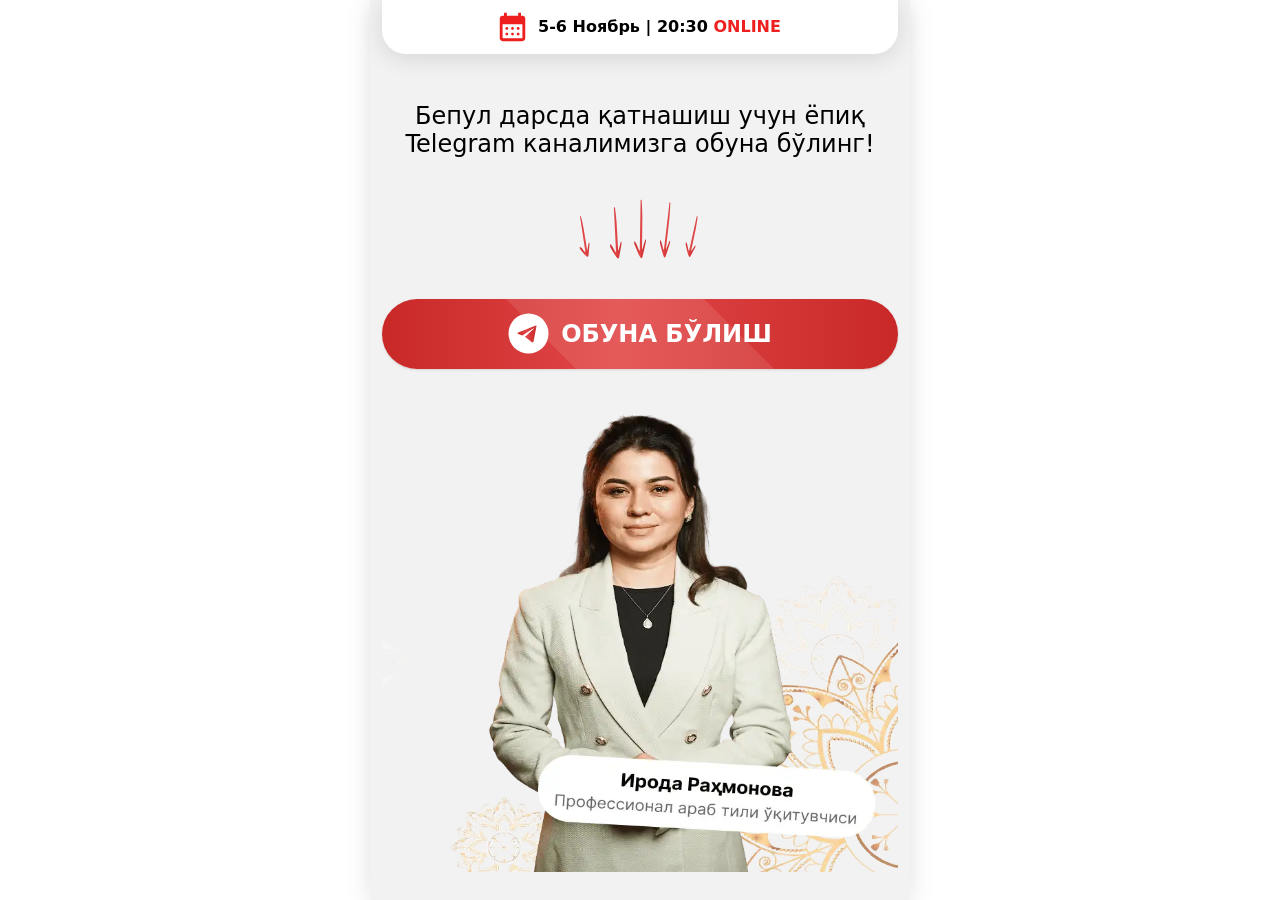
<file: telegram.html>
<!doctype html>
<html lang="en">
<head>
  <meta charset="UTF-8">
  <meta name="viewport"
        content="width=device-width, user-scalable=no, initial-scale=1.0, maximum-scale=1.0, minimum-scale=1.0">
  <meta http-equiv="X-UA-Compatible" content="ie=edge">
  <link href="https://fonts.googleapis.com/css2?family=Inter:wght@300;700" rel="stylesheet" media="print" onload="this.media='all'">
  <style>
/*! tailwindcss v4.1.5 | MIT License | https://tailwindcss.com */
@layer properties{@supports (((-webkit-hyphens:none)) and (not (margin-trim:inline))) or ((-moz-orient:inline) and (not (color:rgb(from red r g b)))){*,:before,:after,::backdrop{--tw-border-style:solid;--tw-leading:initial;--tw-font-weight:initial;--tw-backdrop-blur:initial;--tw-backdrop-brightness:initial;--tw-backdrop-contrast:initial;--tw-backdrop-grayscale:initial;--tw-backdrop-hue-rotate:initial;--tw-backdrop-invert:initial;--tw-backdrop-opacity:initial;--tw-backdrop-saturate:initial;--tw-backdrop-sepia:initial;--tw-outline-style:solid;--tw-shadow:0 0 #0000;--tw-shadow-color:initial;--tw-shadow-alpha:100%;--tw-inset-shadow:0 0 #0000;--tw-inset-shadow-color:initial;--tw-inset-shadow-alpha:100%;--tw-ring-color:initial;--tw-ring-shadow:0 0 #0000;--tw-inset-ring-color:initial;--tw-inset-ring-shadow:0 0 #0000;--tw-ring-inset:initial;--tw-ring-offset-width:0px;--tw-ring-offset-color:#fff;--tw-ring-offset-shadow:0 0 #0000}}}@layer theme{:root,:host{--font-sans:ui-sans-serif,system-ui,sans-serif,"Apple Color Emoji","Segoe UI Emoji","Segoe UI Symbol","Noto Color Emoji";--font-mono:ui-monospace,SFMono-Regular,Menlo,Monaco,Consolas,"Liberation Mono","Courier New",monospace;--color-red-200:oklch(88.5% .062 18.334);--color-red-500:oklch(63.7% .237 25.331);--color-red-600:oklch(57.7% .245 27.325);--color-green-200:oklch(92.5% .084 155.995);--color-green-500:oklch(72.3% .219 149.579);--color-green-600:oklch(62.7% .194 149.214);--color-blue-200:oklch(88.2% .059 254.128);--color-blue-500:oklch(62.3% .214 259.815);--color-blue-600:oklch(54.6% .245 262.881);--color-blue-700:oklch(48.8% .243 264.376);--color-purple-200:oklch(90.2% .063 306.703);--color-purple-500:oklch(62.7% .265 303.9);--color-purple-600:oklch(55.8% .288 302.321);--color-rose-50:oklch(96.9% .015 12.422);--color-rose-300:oklch(81% .117 11.638);--color-rose-800:oklch(45.5% .188 13.697);--color-slate-50:oklch(98.4% .003 247.858);--color-gray-100:oklch(96.7% .003 264.542);--color-gray-200:oklch(92.8% .006 264.531);--color-gray-300:oklch(87.2% .01 258.338);--color-gray-500:oklch(55.1% .027 264.364);--color-gray-600:oklch(44.6% .03 256.802);--color-gray-700:oklch(37.3% .034 259.733);--color-gray-800:oklch(27.8% .033 256.848);--color-black:#000;--color-white:#fff;--spacing:.25rem;--text-xs:.75rem;--text-xs--line-height:calc(1/.75);--text-sm:.875rem;--text-sm--line-height:calc(1.25/.875);--text-lg:1.125rem;--text-lg--line-height:calc(1.75/1.125);--text-xl:1.25rem;--text-xl--line-height:calc(1.75/1.25);--text-2xl:1.5rem;--text-2xl--line-height:calc(2/1.5);--text-3xl:1.875rem;--text-3xl--line-height:calc(2.25/1.875);--font-weight-light:300;--font-weight-medium:500;--font-weight-semibold:600;--font-weight-bold:700;--radius-md:.375rem;--radius-lg:.5rem;--radius-xl:.75rem;--radius-2xl:1rem;--radius-3xl:1.5rem;--animate-spin:spin 1s linear infinite;--animate-bounce:bounce 1s infinite;--default-font-family:var(--font-sans);--default-mono-font-family:var(--font-mono)}}@layer base{*,:after,:before,::backdrop{box-sizing:border-box;border:0 solid;margin:0;padding:0}::file-selector-button{box-sizing:border-box;border:0 solid;margin:0;padding:0}html,:host{-webkit-text-size-adjust:100%;tab-size:4;line-height:1.5;font-family:var(--default-font-family,ui-sans-serif,system-ui,sans-serif,"Apple Color Emoji","Segoe UI Emoji","Segoe UI Symbol","Noto Color Emoji");font-feature-settings:var(--default-font-feature-settings,normal);font-variation-settings:var(--default-font-variation-settings,normal);-webkit-tap-highlight-color:transparent}hr{height:0;color:inherit;border-top-width:1px}abbr:where([title]){-webkit-text-decoration:underline dotted;text-decoration:underline dotted}h1,h2,h3,h4,h5,h6{font-size:inherit;font-weight:inherit}a{color:inherit;-webkit-text-decoration:inherit;-webkit-text-decoration:inherit;-webkit-text-decoration:inherit;text-decoration:inherit}b,strong{font-weight:bolder}code,kbd,samp,pre{font-family:var(--default-mono-font-family,ui-monospace,SFMono-Regular,Menlo,Monaco,Consolas,"Liberation Mono","Courier New",monospace);font-feature-settings:var(--default-mono-font-feature-settings,normal);font-variation-settings:var(--default-mono-font-variation-settings,normal);font-size:1em}small{font-size:80%}sub,sup{vertical-align:baseline;font-size:75%;line-height:0;position:relative}sub{bottom:-.25em}sup{top:-.5em}table{text-indent:0;border-color:inherit;border-collapse:collapse}:-moz-focusring{outline:auto}progress{vertical-align:baseline}summary{display:list-item}ol,ul,menu{list-style:none}img,svg,video,canvas,audio,iframe,embed,object{vertical-align:middle;display:block}img,video{max-width:100%;height:auto}button,input,select,optgroup,textarea{font:inherit;font-feature-settings:inherit;font-variation-settings:inherit;letter-spacing:inherit;color:inherit;opacity:1;background-color:#0000;border-radius:0}::file-selector-button{font:inherit;font-feature-settings:inherit;font-variation-settings:inherit;letter-spacing:inherit;color:inherit;opacity:1;background-color:#0000;border-radius:0}:where(select:is([multiple],[size])) optgroup{font-weight:bolder}:where(select:is([multiple],[size])) optgroup option{padding-inline-start:20px}::file-selector-button{margin-inline-end:4px}::placeholder{opacity:1}@supports (not ((-webkit-appearance:-apple-pay-button))) or (contain-intrinsic-size:1px){::placeholder{color:currentColor}@supports (color:color-mix(in lab, red, red)){::placeholder{color:color-mix(in oklab,currentcolor 50%,transparent)}}}textarea{resize:vertical}::-webkit-search-decoration{-webkit-appearance:none}::-webkit-date-and-time-value{min-height:1lh;text-align:inherit}::-webkit-datetime-edit{display:inline-flex}::-webkit-datetime-edit-fields-wrapper{padding:0}::-webkit-datetime-edit{padding-block:0}::-webkit-datetime-edit-year-field{padding-block:0}::-webkit-datetime-edit-month-field{padding-block:0}::-webkit-datetime-edit-day-field{padding-block:0}::-webkit-datetime-edit-hour-field{padding-block:0}::-webkit-datetime-edit-minute-field{padding-block:0}::-webkit-datetime-edit-second-field{padding-block:0}::-webkit-datetime-edit-millisecond-field{padding-block:0}::-webkit-datetime-edit-meridiem-field{padding-block:0}:-moz-ui-invalid{box-shadow:none}button,input:where([type=button],[type=reset],[type=submit]){appearance:button}::file-selector-button{appearance:button}::-webkit-inner-spin-button{height:auto}::-webkit-outer-spin-button{height:auto}[hidden]:where(:not([hidden=until-found])){display:none!important}}@layer components;@layer utilities{.absolute{position:absolute}.fixed{position:fixed}.relative{position:relative}.inset-0{inset:calc(var(--spacing)*0)}.inset-\[0\]{inset:0}.-top-10{top:calc(var(--spacing)*-10)}.top-6{top:calc(var(--spacing)*6)}.top-\[24px\]{top:24px}.right-6{right:calc(var(--spacing)*6)}.right-\[24px\]{right:24px}.bottom-\[1px\]{bottom:1px}.z-30{z-index:30}.z-\[20\]{z-index:20}.mx-3{margin-inline:calc(var(--spacing)*3)}.mx-auto{margin-inline:auto}.mb-1{margin-bottom:calc(var(--spacing)*1)}.mb-1\.5{margin-bottom:calc(var(--spacing)*1.5)}.mb-2{margin-bottom:calc(var(--spacing)*2)}.mb-3{margin-bottom:calc(var(--spacing)*3)}.mb-4{margin-bottom:calc(var(--spacing)*4)}.mb-5{margin-bottom:calc(var(--spacing)*5)}.mb-6{margin-bottom:calc(var(--spacing)*6)}.mb-10{margin-bottom:calc(var(--spacing)*10)}.mb-\[16px\]{margin-bottom:16px}.block{display:block}.flex{display:flex}.grid{display:grid}.hidden{display:none}.table{display:table}.aspect-\[563\/506\]{aspect-ratio:563/506}.aspect-square{aspect-ratio:1}.size-5{width:calc(var(--spacing)*5);height:calc(var(--spacing)*5)}.h-14{height:calc(var(--spacing)*14)}.h-\[52px\]{height:52px}.h-\[54px\]{height:54px}.min-h-screen{min-height:100vh}.w-3{width:calc(var(--spacing)*3)}.w-6{width:calc(var(--spacing)*6)}.w-24{width:calc(var(--spacing)*24)}.w-32{width:calc(var(--spacing)*32)}.w-\[6ch\]{width:6ch}.w-\[12px\]{width:12px}.w-full{width:100%}.max-w-\[520px\]{max-width:520px}.max-w-\[540px\]{max-width:540px}.shrink-0{flex-shrink:0}.grow{flex-grow:1}.animate-bounce{animation:var(--animate-bounce)}.cursor-pointer{cursor:pointer}.flex-col{flex-direction:column}.place-items-center{place-items:center}.items-center{align-items:center}.justify-center{justify-content:center}.gap-1{gap:calc(var(--spacing)*1)}.gap-2{gap:calc(var(--spacing)*2)}.gap-3{gap:calc(var(--spacing)*3)}.gap-5{gap:calc(var(--spacing)*5)}.gap-10{gap:calc(var(--spacing)*10)}.overflow-auto{overflow:auto}.overflow-hidden{overflow:hidden}.rounded-2xl{border-radius:var(--radius-2xl)}.rounded-3xl{border-radius:var(--radius-3xl)}.rounded-lg{border-radius:var(--radius-lg)}.rounded-xl{border-radius:var(--radius-xl)}.rounded-t-3xl{border-top-left-radius:var(--radius-3xl);border-top-right-radius:var(--radius-3xl)}.rounded-b-3xl{border-bottom-right-radius:var(--radius-3xl);border-bottom-left-radius:var(--radius-3xl)}.border{border-style:var(--tw-border-style);border-width:1px}.border-none{--tw-border-style:none;border-style:none}.border-\[\#E29D9D\]{border-color:#e29d9d}.border-\[\#bed4da\]{border-color:#bed4da}.border-gray-300{border-color:var(--color-gray-300)}.border-rose-300{border-color:var(--color-rose-300)}.bg-\[\#0000004D\]{background-color:#0000004d}.bg-\[\#89000011\]{background-color:#89000011}.bg-\[\#F3F7F8\]{background-color:#f3f7f8}.bg-\[\#f2f2f2\]{background-color:#f2f2f2}.bg-rose-50{background-color:var(--color-rose-50)}.bg-slate-50{background-color:var(--color-slate-50)}.bg-transparent{background-color:#0000}.bg-white{background-color:var(--color-white)}.p-2{padding:calc(var(--spacing)*2)}.p-4{padding:calc(var(--spacing)*4)}.p-5{padding:calc(var(--spacing)*5)}.px-3{padding-inline:calc(var(--spacing)*3)}.px-4{padding-inline:calc(var(--spacing)*4)}.px-5{padding-inline:calc(var(--spacing)*5)}.py-3{padding-block:calc(var(--spacing)*3)}.py-4{padding-block:calc(var(--spacing)*4)}.pt-2{padding-top:calc(var(--spacing)*2)}.pl-4{padding-left:calc(var(--spacing)*4)}.pl-24{padding-left:calc(var(--spacing)*24)}.text-center{text-align:center}.text-2xl{font-size:var(--text-2xl);line-height:var(--tw-leading,var(--text-2xl--line-height))}.text-lg{font-size:var(--text-lg);line-height:var(--tw-leading,var(--text-lg--line-height))}.text-\[14px\]{font-size:14px}.text-\[28px\]{font-size:28px}.leading-\[1\.2\]{--tw-leading:1.2;line-height:1.2}.font-bold{--tw-font-weight:var(--font-weight-bold);font-weight:var(--font-weight-bold)}.font-light{--tw-font-weight:var(--font-weight-light);font-weight:var(--font-weight-light)}.text-\[\#00000099\]{color:#0009}.text-\[\#48635B\]{color:#48635b}.text-\[\#890000\]{color:#890000}.text-\[\#ED1F1F\]{color:#ed1f1f}.text-black{color:var(--color-black)}.text-gray-500{color:var(--color-gray-500)}.text-rose-800{color:var(--color-rose-800)}.uppercase{text-transform:uppercase}.opacity-0{opacity:0}.backdrop-blur-\[5px\]{--tw-backdrop-blur:blur(5px);-webkit-backdrop-filter:var(--tw-backdrop-blur,)var(--tw-backdrop-brightness,)var(--tw-backdrop-contrast,)var(--tw-backdrop-grayscale,)var(--tw-backdrop-hue-rotate,)var(--tw-backdrop-invert,)var(--tw-backdrop-opacity,)var(--tw-backdrop-saturate,)var(--tw-backdrop-sepia,);backdrop-filter:var(--tw-backdrop-blur,)var(--tw-backdrop-brightness,)var(--tw-backdrop-contrast,)var(--tw-backdrop-grayscale,)var(--tw-backdrop-hue-rotate,)var(--tw-backdrop-invert,)var(--tw-backdrop-opacity,)var(--tw-backdrop-saturate,)var(--tw-backdrop-sepia,)}.focus\:outline-0:focus{outline-style:var(--tw-outline-style);outline-width:0}}.custom-shadow{box-shadow:0 4px 24px #0000001f}.main-button{cursor:pointer;height:70px;font-size:var(--text-2xl);line-height:var(--tw-leading,var(--text-2xl--line-height));--tw-font-weight:var(--font-weight-bold);font-weight:var(--font-weight-bold);color:var(--color-white);--tw-shadow:0 1px 3px 0 var(--tw-shadow-color,#0000001a),0 1px 2px -1px var(--tw-shadow-color,#0000001a);box-shadow:var(--tw-inset-shadow),var(--tw-inset-ring-shadow),var(--tw-ring-offset-shadow),var(--tw-ring-shadow),var(--tw-shadow);background:linear-gradient(90deg,#c82828 0%,#e24747 46.15%,#c82828 100%);border-radius:3.40282e38px;position:relative;overflow:hidden}.tg-button{cursor:pointer;height:70px;font-size:var(--text-2xl);line-height:var(--tw-leading,var(--text-2xl--line-height));--tw-font-weight:var(--font-weight-bold);font-weight:var(--font-weight-bold);color:var(--color-white);--tw-shadow:0 1px 3px 0 var(--tw-shadow-color,#0000001a),0 1px 2px -1px var(--tw-shadow-color,#0000001a);box-shadow:var(--tw-inset-shadow),var(--tw-inset-ring-shadow),var(--tw-ring-offset-shadow),var(--tw-ring-shadow),var(--tw-shadow);background:radial-gradient(50% 50%,#1e8ab5 0%,#007aab 100%);border-radius:3.40282e38px;position:relative;overflow:hidden}.submit-button{height:calc(var(--spacing)*16);cursor:pointer;width:100%;font-size:var(--text-2xl);line-height:var(--tw-leading,var(--text-2xl--line-height));--tw-font-weight:var(--font-weight-bold);font-weight:var(--font-weight-bold);color:var(--color-white);--tw-shadow:0 1px 3px 0 var(--tw-shadow-color,#0000001a),0 1px 2px -1px var(--tw-shadow-color,#0000001a);box-shadow:var(--tw-inset-shadow),var(--tw-inset-ring-shadow),var(--tw-ring-offset-shadow),var(--tw-ring-shadow),var(--tw-shadow);background:linear-gradient(90deg,#c82828 0%,#e24747 46.15%,#c82828 100%);border-radius:3.40282e38px;position:relative;overflow:hidden}.main-button:before,.tg-button:before{content:"";background:#ffffff1a;width:200%;height:200%;animation:2s infinite shine;position:absolute;top:-50%;left:-50%;transform:rotate(45deg)}@keyframes shine{0%{transform:translate(-100%)rotate(45deg)}to{transform:translate(100%)rotate(45deg)}}@property --tw-border-style{syntax:"*";inherits:false;initial-value:solid}@property --tw-leading{syntax:"*";inherits:false}@property --tw-font-weight{syntax:"*";inherits:false}@property --tw-backdrop-blur{syntax:"*";inherits:false}@property --tw-backdrop-brightness{syntax:"*";inherits:false}@property --tw-backdrop-contrast{syntax:"*";inherits:false}@property --tw-backdrop-grayscale{syntax:"*";inherits:false}@property --tw-backdrop-hue-rotate{syntax:"*";inherits:false}@property --tw-backdrop-invert{syntax:"*";inherits:false}@property --tw-backdrop-opacity{syntax:"*";inherits:false}@property --tw-backdrop-saturate{syntax:"*";inherits:false}@property --tw-backdrop-sepia{syntax:"*";inherits:false}@property --tw-outline-style{syntax:"*";inherits:false;initial-value:solid}@property --tw-shadow{syntax:"*";inherits:false;initial-value:0 0 #0000}@property --tw-shadow-color{syntax:"*";inherits:false}@property --tw-shadow-alpha{syntax:"<percentage>";inherits:false;initial-value:100%}@property --tw-inset-shadow{syntax:"*";inherits:false;initial-value:0 0 #0000}@property --tw-inset-shadow-color{syntax:"*";inherits:false}@property --tw-inset-shadow-alpha{syntax:"<percentage>";inherits:false;initial-value:100%}@property --tw-ring-color{syntax:"*";inherits:false}@property --tw-ring-shadow{syntax:"*";inherits:false;initial-value:0 0 #0000}@property --tw-inset-ring-color{syntax:"*";inherits:false}@property --tw-inset-ring-shadow{syntax:"*";inherits:false;initial-value:0 0 #0000}@property --tw-ring-inset{syntax:"*";inherits:false}@property --tw-ring-offset-width{syntax:"<length>";inherits:false;initial-value:0}@property --tw-ring-offset-color{syntax:"*";inherits:false;initial-value:#fff}@property --tw-ring-offset-shadow{syntax:"*";inherits:false;initial-value:0 0 #0000}@keyframes spin{to{transform:rotate(360deg)}}@keyframes bounce{0%,to{animation-timing-function:cubic-bezier(.8,0,1,1);transform:translateY(-25%)}50%{animation-timing-function:cubic-bezier(0,0,.2,1);transform:none}}
</style>
  <title>Ирода Раҳмонова</title>
</head>
<body>

<div class="block max-w-[540px] bg-[#f2f2f2] mx-auto">
  <div class="flex flex-col gap-5 min-h-screen custom-shadow">
    <div class="flex items-center justify-center gap-3 py-3 bg-white rounded-b-3xl custom-shadow mx-3">
      <svg width="27" height="30" viewBox="0 0 27 30" fill="none" xmlns="http://www.w3.org/2000/svg">
        <path d="M13.5 17.8333C13.0986 17.8333 12.7622 17.6975 12.4906 17.426C12.2191 17.1544 12.0833 16.818 12.0833 16.4166C12.0833 16.0152 12.2191 15.6787 12.4906 15.4072C12.7622 15.1357 13.0986 14.9999 13.5 14.9999C13.9014 14.9999 14.2378 15.1357 14.5094 15.4072C14.7809 15.6787 14.9167 16.0152 14.9167 16.4166C14.9167 16.818 14.7809 17.1544 14.5094 17.426C14.2378 17.6975 13.9014 17.8333 13.5 17.8333ZM7.83333 17.8333C7.43194 17.8333 7.09549 17.6975 6.82396 17.426C6.55243 17.1544 6.41667 16.818 6.41667 16.4166C6.41667 16.0152 6.55243 15.6787 6.82396 15.4072C7.09549 15.1357 7.43194 14.9999 7.83333 14.9999C8.23472 14.9999 8.57118 15.1357 8.84271 15.4072C9.11424 15.6787 9.25 16.0152 9.25 16.4166C9.25 16.818 9.11424 17.1544 8.84271 17.426C8.57118 17.6975 8.23472 17.8333 7.83333 17.8333ZM19.1667 17.8333C18.7653 17.8333 18.4288 17.6975 18.1573 17.426C17.8858 17.1544 17.75 16.818 17.75 16.4166C17.75 16.0152 17.8858 15.6787 18.1573 15.4072C18.4288 15.1357 18.7653 14.9999 19.1667 14.9999C19.5681 14.9999 19.9045 15.1357 20.176 15.4072C20.4476 15.6787 20.5833 16.0152 20.5833 16.4166C20.5833 16.818 20.4476 17.1544 20.176 17.426C19.9045 17.6975 19.5681 17.8333 19.1667 17.8333ZM13.5 23.4999C13.0986 23.4999 12.7622 23.3642 12.4906 23.0926C12.2191 22.8211 12.0833 22.4846 12.0833 22.0833C12.0833 21.6819 12.2191 21.3454 12.4906 21.0739C12.7622 20.8023 13.0986 20.6666 13.5 20.6666C13.9014 20.6666 14.2378 20.8023 14.5094 21.0739C14.7809 21.3454 14.9167 21.6819 14.9167 22.0833C14.9167 22.4846 14.7809 22.8211 14.5094 23.0926C14.2378 23.3642 13.9014 23.4999 13.5 23.4999ZM7.83333 23.4999C7.43194 23.4999 7.09549 23.3642 6.82396 23.0926C6.55243 22.8211 6.41667 22.4846 6.41667 22.0833C6.41667 21.6819 6.55243 21.3454 6.82396 21.0739C7.09549 20.8023 7.43194 20.6666 7.83333 20.6666C8.23472 20.6666 8.57118 20.8023 8.84271 21.0739C9.11424 21.3454 9.25 21.6819 9.25 22.0833C9.25 22.4846 9.11424 22.8211 8.84271 23.0926C8.57118 23.3642 8.23472 23.4999 7.83333 23.4999ZM19.1667 23.4999C18.7653 23.4999 18.4288 23.3642 18.1573 23.0926C17.8858 22.8211 17.75 22.4846 17.75 22.0833C17.75 21.6819 17.8858 21.3454 18.1573 21.0739C18.4288 20.8023 18.7653 20.6666 19.1667 20.6666C19.5681 20.6666 19.9045 20.8023 20.176 21.0739C20.4476 21.3454 20.5833 21.6819 20.5833 22.0833C20.5833 22.4846 20.4476 22.8211 20.176 23.0926C19.9045 23.3642 19.5681 23.4999 19.1667 23.4999ZM3.58333 29.1666C2.80417 29.1666 2.13715 28.8892 1.58229 28.3343C1.02743 27.7794 0.75 27.1124 0.75 26.3333V6.49992C0.75 5.72075 1.02743 5.05374 1.58229 4.49888C2.13715 3.94402 2.80417 3.66659 3.58333 3.66659H5V0.833252H7.83333V3.66659H19.1667V0.833252H22V3.66659H23.4167C24.1958 3.66659 24.8628 3.94402 25.4177 4.49888C25.9726 5.05374 26.25 5.72075 26.25 6.49992V26.3333C26.25 27.1124 25.9726 27.7794 25.4177 28.3343C24.8628 28.8892 24.1958 29.1666 23.4167 29.1666H3.58333ZM3.58333 26.3333H23.4167V12.1666H3.58333V26.3333Z" fill="#ED1F1F"/>
      </svg>
      <div class="font-bold">
        5-6 Ноябрь | 20:30 <span class="text-[#ED1F1F]">ONLINE</span>
      </div>
    </div>

    <div class="flex flex-col gap-10 grow justify-center px-3">
      <h1 class="text-2xl text-center font-light leading-[1.2] mx-3">
        Бепул дарсда қатнашиш учун ёпиқ Telegram каналимизга обуна бўлинг!
      </h1>

      <svg class="w-32 mx-auto animate-bounce" viewBox="0 0 129 60" fill="none" xmlns="http://www.w3.org/2000/svg">
        <path d="M4.28397 17.0965C5.01489 17.3208 5.08687 18.0772 5.21601 18.6493C6.02739 22.074 6.94851 25.4744 7.54045 28.9477C8.78089 36.0964 9.83845 43.2855 11.0017 50.4083C11.0943 50.9885 11.2234 51.5607 11.4297 52.1586C12.031 49.4509 12.1814 46.7143 12.8233 44.0405C13.0102 44.042 13.1604 44.0516 13.3473 44.0532C13.4279 44.5073 13.5856 44.9873 13.5564 45.4658C13.2786 49.2175 12.9681 53.0194 12.6171 56.7873C12.4891 58.1888 11.7815 58.603 10.7792 57.8809C10.0163 57.3204 9.31452 56.6177 8.68591 55.8987C7.33955 54.3088 6.02578 52.6689 4.71199 51.0289C3.86052 49.9302 3.84452 49.7621 3.79829 48.0989C6.25848 49.2275 7.31048 52.0411 9.37576 53.7292C9.36035 53.1748 9.43009 52.7302 9.35353 52.3181C7.66803 41.2774 5.98654 30.2788 4.30104 19.2382C4.20048 18.5739 3.8399 17.9243 4.28397 17.0965Z" fill="url(#paint0_linear_2011_320)"/>
        <path d="M38.5218 7.96836C39.3327 8.44494 39.3281 9.38296 39.4101 10.1133C39.9451 14.496 40.6085 18.8799 40.8867 23.2602C41.4846 32.2817 41.8685 41.3012 42.3811 50.2699C42.4203 50.9999 42.5023 51.7302 42.6697 52.5135C43.6694 49.3959 44.1562 46.1171 45.1985 43.052C45.4122 43.1061 45.5832 43.1598 45.7969 43.2139C45.8369 43.7876 45.9623 44.4141 45.8739 44.9866C45.1243 49.4615 44.3318 53.9882 43.4966 58.4624C43.1889 60.1272 42.3314 60.4319 41.267 59.2755C40.4581 58.382 39.7356 57.333 39.0987 56.2848C37.7403 53.9791 36.425 51.6216 35.1096 49.2642C34.2613 47.6929 34.2623 47.4844 34.4006 45.4532C37.0871 47.5107 37.9678 51.2191 40.1379 53.845C40.184 53.1679 40.3149 52.648 40.2747 52.1265C39.6149 38.2576 38.9548 24.4409 38.295 10.572C38.2563 9.73783 37.9182 8.84872 38.5218 7.96836Z" fill="url(#paint1_linear_2011_320)"/>
        <path d="M65.5105 0.481444C66.2869 1.10836 66.2197 2.16637 66.2526 2.99958C66.4929 8.00404 66.8612 13.024 66.8457 17.9975C66.8387 28.2436 66.6185 38.464 66.5299 48.641C66.5203 49.4691 66.5532 50.3023 66.6677 51.2046C67.8726 47.7964 68.5771 44.1499 69.8209 40.8056C70.0303 40.8901 70.1971 40.9695 70.4066 41.0541C70.4081 41.7058 70.4912 42.4266 70.3648 43.0629C69.3185 48.0303 68.2259 53.0514 67.0944 58.0085C66.6763 59.8534 65.8011 60.103 64.8174 58.6811C64.0709 57.5839 63.4208 56.3207 62.856 55.0679C61.656 52.3167 60.5024 49.5119 59.3488 46.7071C58.6082 44.8407 58.6232 44.6056 58.8968 42.3286C61.4372 44.9456 62.0673 49.2272 64.0549 52.4289C64.1461 51.6699 64.3114 51.0976 64.3062 50.5046C64.5755 34.7817 64.8411 19.1176 65.1104 3.39466C65.1276 2.44903 64.85 1.40856 65.5105 0.481444Z" fill="url(#paint2_linear_2011_320)"/>
        <path d="M94.6334 3.03647C95.235 3.7867 95.0749 4.77177 95.0222 5.56507C94.7418 10.3384 94.569 15.1525 94.0733 19.8445C93.0734 29.5156 91.8941 39.119 90.8313 48.7083C90.7427 49.488 90.69 50.2813 90.7002 51.1565C92.0587 48.1848 93.0133 44.8862 94.3988 41.9829C94.5693 42.1054 94.7039 42.2144 94.8744 42.3369C94.8125 42.9525 94.8134 43.6499 94.6439 44.2248C93.2695 48.7007 91.8503 53.2178 90.4041 57.6666C89.8685 59.3229 89.0977 59.38 88.3965 57.837C87.866 56.6489 87.434 55.3238 87.0737 54.0258C86.3169 51.1839 85.6049 48.3007 84.8929 45.4176C84.4421 43.5045 84.4777 43.2856 84.932 41.192C86.8453 44.1807 86.9674 48.3512 88.3525 51.7792C88.5039 51.0813 88.7004 50.5747 88.7535 50.0139C90.5084 35.226 92.2545 20.4929 94.0095 5.70499C94.1159 4.8158 93.98 3.77695 94.6334 3.03647Z" fill="url(#paint3_linear_2011_320)"/>
        <path d="M122.151 17.0575C122.694 17.8262 122.492 18.5316 122.402 19.124C121.9 22.7004 121.5 26.3426 120.795 29.7877C119.363 36.8958 117.761 43.8944 116.272 50.9195C116.149 51.49 116.06 52.0825 116.027 52.7579C117.479 50.91 118.558 48.6819 120.032 46.8951C120.19 47.0437 120.315 47.1705 120.473 47.3191C120.383 47.7721 120.35 48.308 120.159 48.6953C118.619 51.6935 117.034 54.7089 115.426 57.6633C114.83 58.7641 114.085 58.5614 113.485 57.152C113.033 56.0698 112.681 54.9139 112.398 53.8018C111.808 51.377 111.263 48.9349 110.718 46.4928C110.377 44.8793 110.422 44.7225 110.961 43.2598C112.656 46.1673 112.571 49.4094 113.738 52.4853C113.917 51.9977 114.131 51.6715 114.209 51.2577C116.617 40.4612 119.013 29.704 121.421 18.9075C121.567 18.2586 121.486 17.4173 122.151 17.0575Z" fill="url(#paint4_linear_2011_320)"/>
        <defs>
          <linearGradient id="paint0_linear_2011_320" x1="12.7394" y1="36.6161" x2="2.74231" y2="37.5675" gradientUnits="userSpaceOnUse">
            <stop stop-color="#C82828"/>
            <stop offset="0.461538" stop-color="#E24747"/>
            <stop offset="1" stop-color="#C82828"/>
          </linearGradient>
          <linearGradient id="paint1_linear_2011_320" x1="45.9563" y1="34.0193" x2="34.3952" y2="33.9628" gradientUnits="userSpaceOnUse">
            <stop stop-color="#C82828"/>
            <stop offset="0.461538" stop-color="#E24747"/>
            <stop offset="1" stop-color="#C82828"/>
          </linearGradient>
          <linearGradient id="paint2_linear_2011_320" x1="71.1801" y1="30.6959" x2="59.6213" y2="29.9609" gradientUnits="userSpaceOnUse">
            <stop stop-color="#C82828"/>
            <stop offset="0.461538" stop-color="#E24747"/>
            <stop offset="1" stop-color="#C82828"/>
          </linearGradient>
          <linearGradient id="paint3_linear_2011_320" x1="96.539" y1="32.7163" x2="86.5184" y2="31.0885" gradientUnits="userSpaceOnUse">
            <stop stop-color="#C82828"/>
            <stop offset="0.461538" stop-color="#E24747"/>
            <stop offset="1" stop-color="#C82828"/>
          </linearGradient>
          <linearGradient id="paint4_linear_2011_320" x1="122.542" y1="40.4625" x2="112.524" y2="37.5953" gradientUnits="userSpaceOnUse">
            <stop stop-color="#C82828"/>
            <stop offset="0.461538" stop-color="#E24747"/>
            <stop offset="1" stop-color="#C82828"/>
          </linearGradient>
        </defs>
      </svg>


      <a class="main-button flex items-center justify-center gap-3" href="https://t.me/+QmjQDnRBKLE0N2Zi">
        <svg width="41" height="41" viewBox="0 0 41 41" fill="none" xmlns="http://www.w3.org/2000/svg">
          <rect x="0.5" y="0.504395" width="40" height="40" rx="20" fill="white"/>
          <path d="M28.5 13.1066L25.4946 28.7967C25.4946 28.7967 25.0741 29.8845 23.9189 29.3628L16.9846 23.857L16.9524 23.8407C17.8891 22.9698 25.1524 16.2071 25.4698 15.9005C25.9613 15.4258 25.6562 15.1431 25.0856 15.5018L14.3568 22.5574L10.2176 21.1152C10.2176 21.1152 9.56626 20.8752 9.50359 20.3535C9.4401 19.8309 10.2391 19.5483 10.2391 19.5483L27.1131 12.6933C27.1131 12.6933 28.5 12.0623 28.5 13.1066Z" fill="url(#paint0_linear_2011_329)"/>
          <defs>
            <linearGradient id="paint0_linear_2011_329" x1="9.5" y1="21.0044" x2="28.5" y2="21.0044" gradientUnits="userSpaceOnUse">
              <stop stop-color="#C82828"/>
              <stop offset="0.461538" stop-color="#E24747"/>
              <stop offset="1" stop-color="#C82828"/>
            </linearGradient>
          </defs>
        </svg>

        <span class="uppercase">Обуна бўлиш</span>
      </a>

      <img class="w-full block aspect-[563/506]" src="img/mentor.webp" alt="">
    </div>
  </div>
</div>

</body>
</html>
</file>
